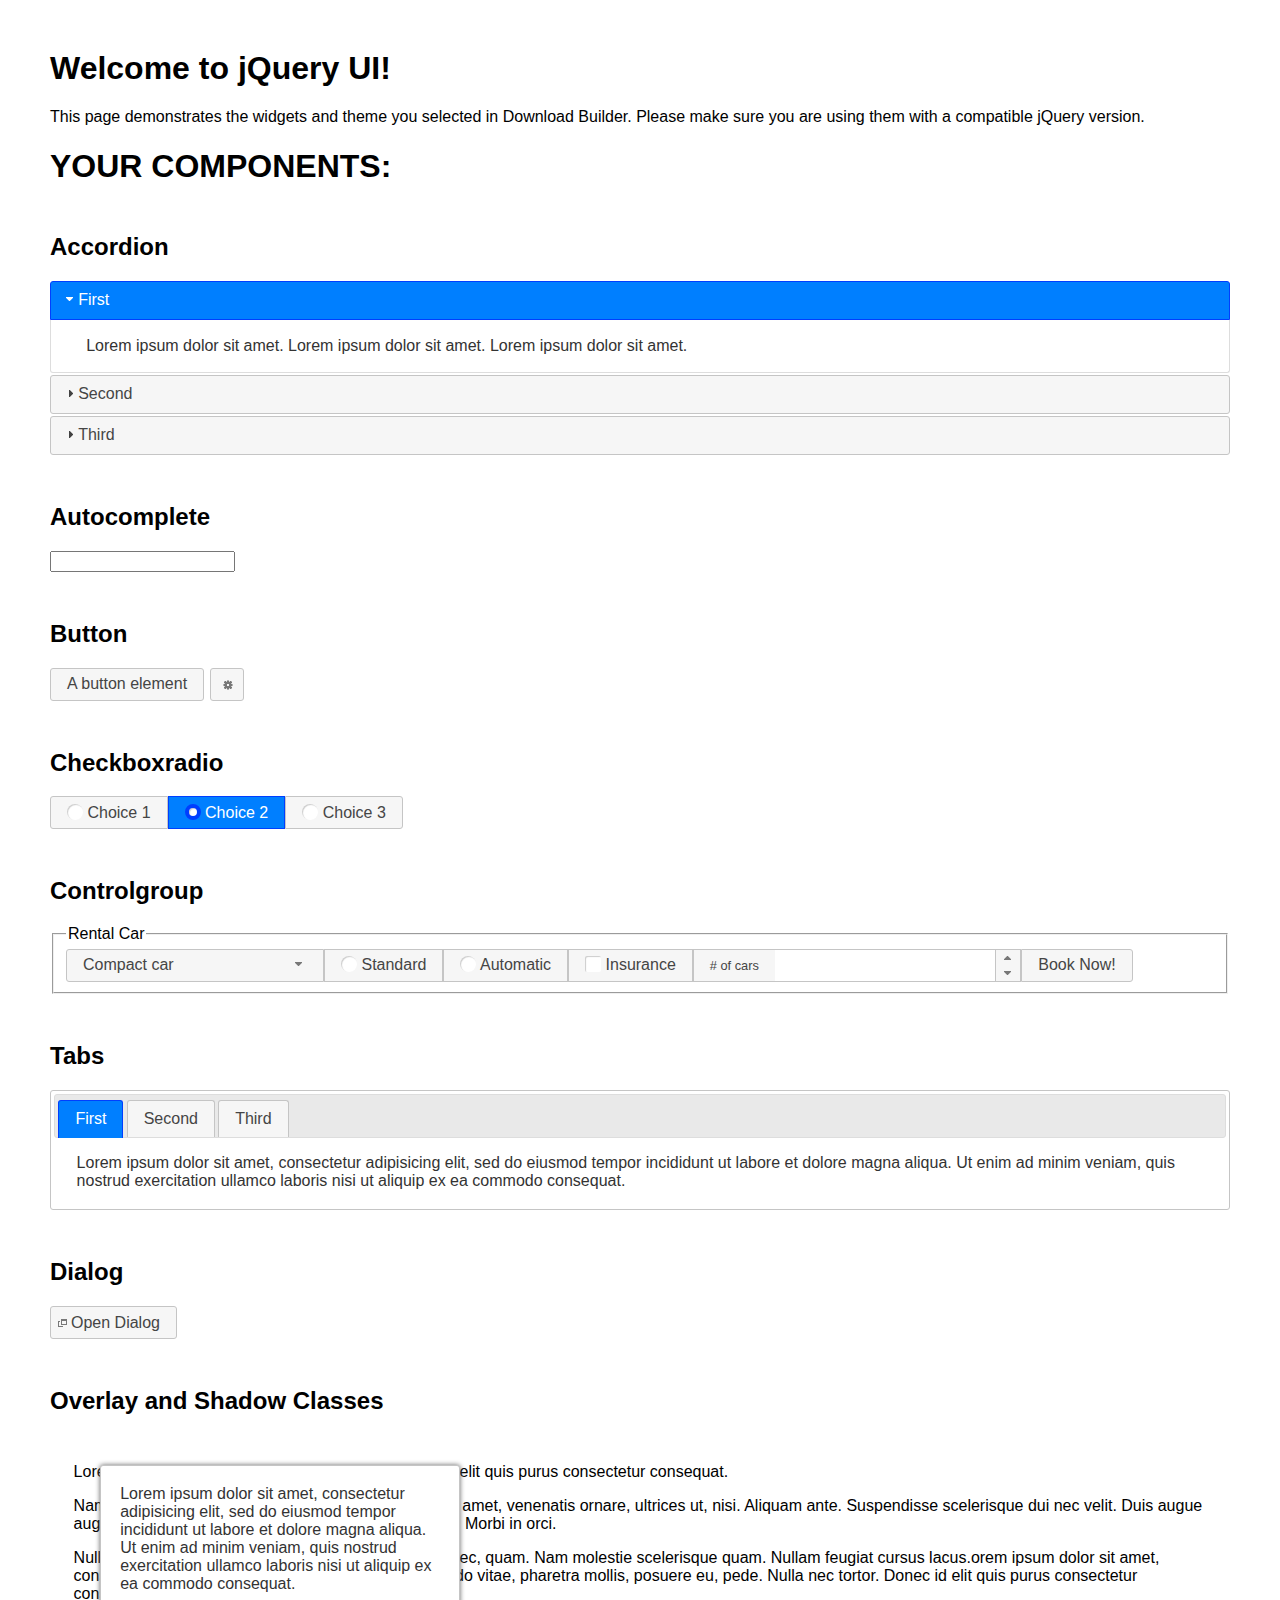
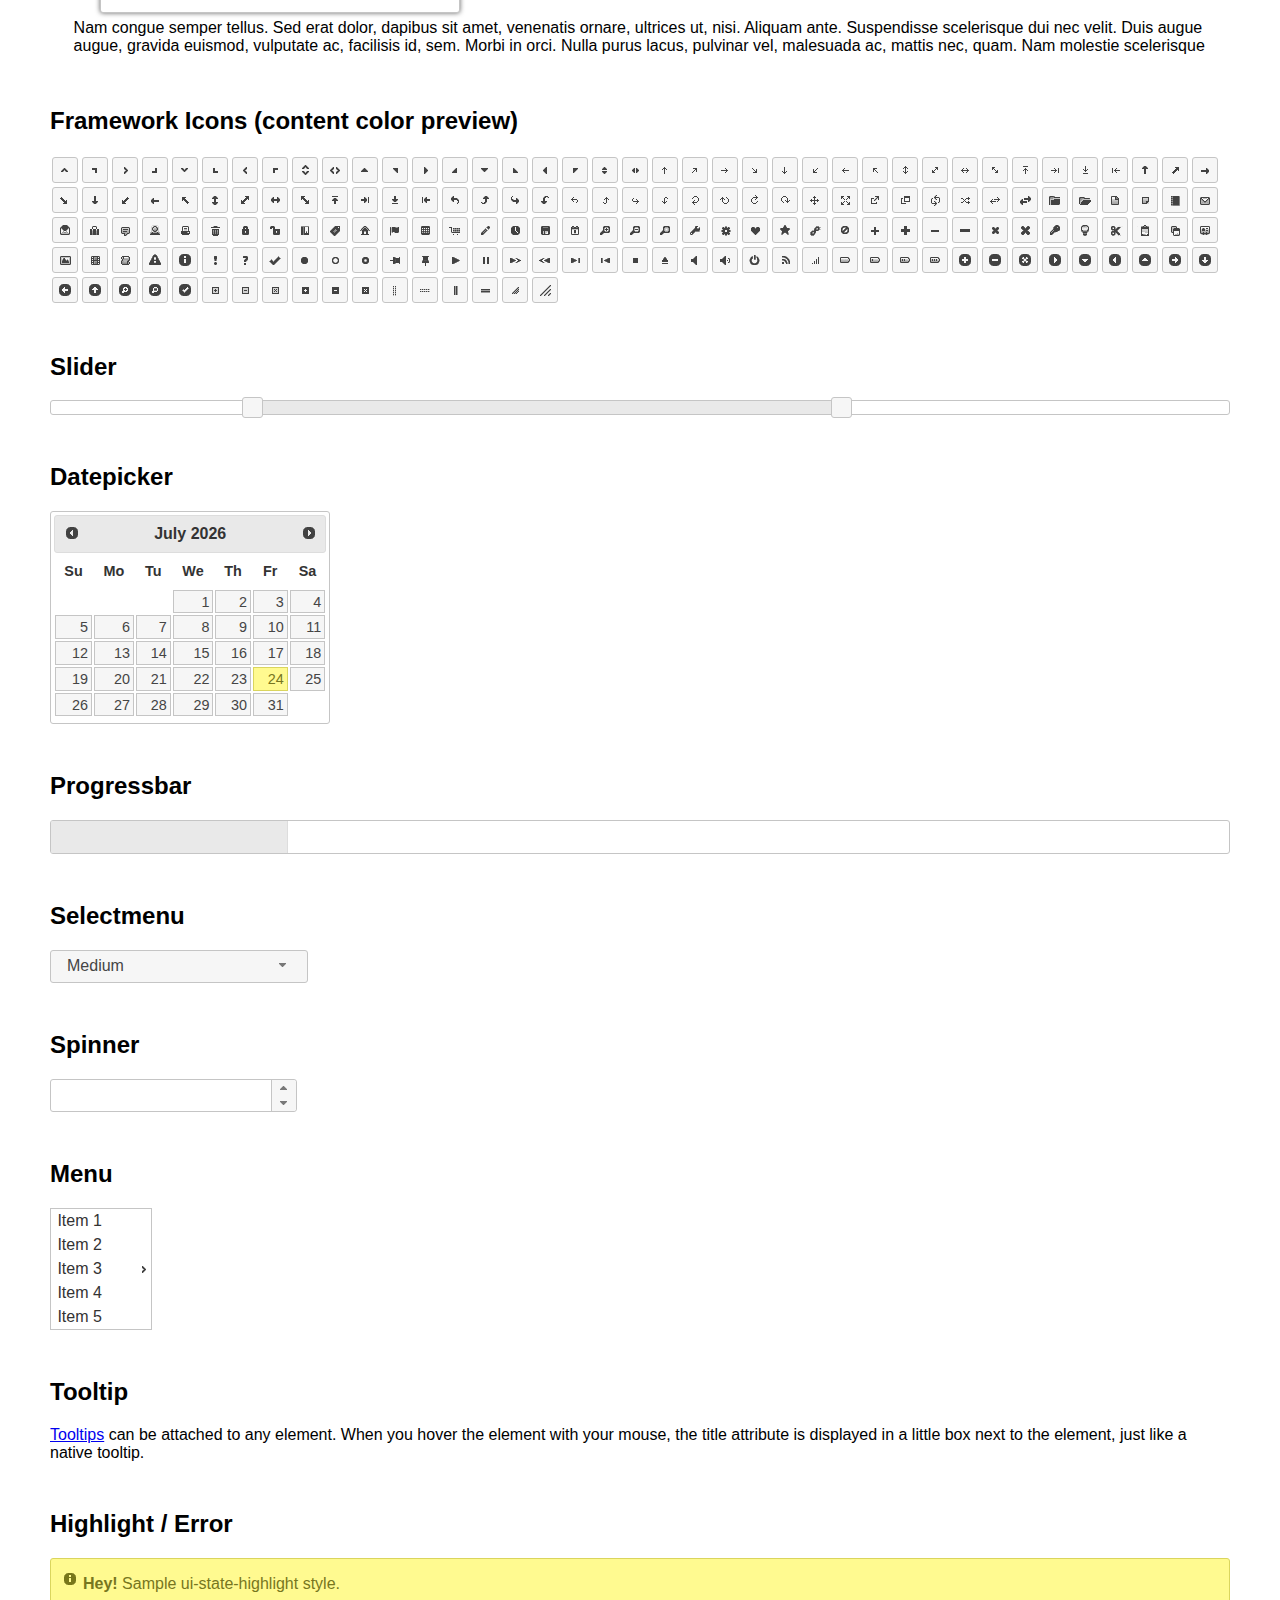
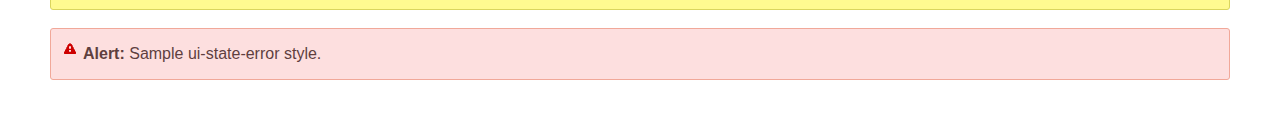
<file: js/jquery-ui-1.13.0/index.html>
<!doctype html>
<html lang="us">
<head>
	<meta charset="utf-8">
	<title>jQuery UI Example Page</title>
	<link href="jquery-ui.css" rel="stylesheet">
	<style>
	body{
		font-family: "Trebuchet MS", sans-serif;
		margin: 50px;
	}
	.demoHeaders {
		margin-top: 2em;
	}
	#dialog-link {
		padding: .4em 1em .4em 20px;
		text-decoration: none;
		position: relative;
	}
	#dialog-link span.ui-icon {
		margin: 0 5px 0 0;
		position: absolute;
		left: .2em;
		top: 50%;
		margin-top: -8px;
	}
	#icons {
		margin: 0;
		padding: 0;
	}
	#icons li {
		margin: 2px;
		position: relative;
		padding: 4px 0;
		cursor: pointer;
		float: left;
		list-style: none;
	}
	#icons span.ui-icon {
		float: left;
		margin: 0 4px;
	}
	.fakewindowcontain .ui-widget-overlay {
		position: absolute;
	}
	select {
		width: 200px;
	}
	</style>
</head>
<body>

<h1>Welcome to jQuery UI!</h1>

<div class="ui-widget">
	<p>This page demonstrates the widgets and theme you selected in Download Builder. Please make sure you are using them with a compatible jQuery version.</p>
</div>

<h1>YOUR COMPONENTS:</h1>

<!-- Accordion -->
<h2 class="demoHeaders">Accordion</h2>
<div id="accordion">
	<h3>First</h3>
	<div>Lorem ipsum dolor sit amet. Lorem ipsum dolor sit amet. Lorem ipsum dolor sit amet.</div>
	<h3>Second</h3>
	<div>Phasellus mattis tincidunt nibh.</div>
	<h3>Third</h3>
	<div>Nam dui erat, auctor a, dignissim quis.</div>
</div>

<!-- Autocomplete -->
<h2 class="demoHeaders">Autocomplete</h2>
<div>
	<input id="autocomplete" title="type &quot;a&quot;">
</div>

<!-- Button -->
<h2 class="demoHeaders">Button</h2>
<button id="button">A button element</button>
<button id="button-icon">An icon-only button</button>

<!-- Checkboxradio -->
<h2 class="demoHeaders">Checkboxradio</h2>
<form style="margin-top: 1em;">
	<div id="radioset">
		<input type="radio" id="radio1" name="radio"><label for="radio1">Choice 1</label>
		<input type="radio" id="radio2" name="radio" checked="checked"><label for="radio2">Choice 2</label>
		<input type="radio" id="radio3" name="radio"><label for="radio3">Choice 3</label>
	</div>
</form>

<!-- Controlgroup -->
<h2 class="demoHeaders">Controlgroup</h2>
<fieldset>
	<legend>Rental Car</legend>
	<div id="controlgroup">
		<select id="car-type">
			<option>Compact car</option>
			<option>Midsize car</option>
			<option>Full size car</option>
			<option>SUV</option>
			<option>Luxury</option>
			<option>Truck</option>
			<option>Van</option>
		</select>
		<label for="transmission-standard">Standard</label>
		<input type="radio" name="transmission" id="transmission-standard">
		<label for="transmission-automatic">Automatic</label>
		<input type="radio" name="transmission" id="transmission-automatic">
		<label for="insurance">Insurance</label>
		<input type="checkbox" name="insurance" id="insurance">
		<label for="horizontal-spinner" class="ui-controlgroup-label"># of cars</label>
		<input id="horizontal-spinner" class="ui-spinner-input">
		<button>Book Now!</button>
	</div>
</fieldset>

<!-- Tabs -->
<h2 class="demoHeaders">Tabs</h2>
<div id="tabs">
	<ul>
		<li><a href="#tabs-1">First</a></li>
		<li><a href="#tabs-2">Second</a></li>
		<li><a href="#tabs-3">Third</a></li>
	</ul>
	<div id="tabs-1">Lorem ipsum dolor sit amet, consectetur adipisicing elit, sed do eiusmod tempor incididunt ut labore et dolore magna aliqua. Ut enim ad minim veniam, quis nostrud exercitation ullamco laboris nisi ut aliquip ex ea commodo consequat.</div>
	<div id="tabs-2">Phasellus mattis tincidunt nibh. Cras orci urna, blandit id, pretium vel, aliquet ornare, felis. Maecenas scelerisque sem non nisl. Fusce sed lorem in enim dictum bibendum.</div>
	<div id="tabs-3">Nam dui erat, auctor a, dignissim quis, sollicitudin eu, felis. Pellentesque nisi urna, interdum eget, sagittis et, consequat vestibulum, lacus. Mauris porttitor ullamcorper augue.</div>
</div>

<h2 class="demoHeaders">Dialog</h2>
<p>
	<button id="dialog-link" class="ui-button ui-corner-all ui-widget">
		<span class="ui-icon ui-icon-newwin"></span>Open Dialog
	</button>
</p>

<h2 class="demoHeaders">Overlay and Shadow Classes</h2>
<div style="position: relative; width: 96%; height: 200px; padding:1% 2%; overflow:hidden;" class="fakewindowcontain">
	<p>Lorem ipsum dolor sit amet,  Nulla nec tortor. Donec id elit quis purus consectetur consequat. </p><p>Nam congue semper tellus. Sed erat dolor, dapibus sit amet, venenatis ornare, ultrices ut, nisi. Aliquam ante. Suspendisse scelerisque dui nec velit. Duis augue augue, gravida euismod, vulputate ac, facilisis id, sem. Morbi in orci. </p><p>Nulla purus lacus, pulvinar vel, malesuada ac, mattis nec, quam. Nam molestie scelerisque quam. Nullam feugiat cursus lacus.orem ipsum dolor sit amet, consectetur adipiscing elit. Donec libero risus, commodo vitae, pharetra mollis, posuere eu, pede. Nulla nec tortor. Donec id elit quis purus consectetur consequat. </p><p>Nam congue semper tellus. Sed erat dolor, dapibus sit amet, venenatis ornare, ultrices ut, nisi. Aliquam ante. Suspendisse scelerisque dui nec velit. Duis augue augue, gravida euismod, vulputate ac, facilisis id, sem. Morbi in orci. Nulla purus lacus, pulvinar vel, malesuada ac, mattis nec, quam. Nam molestie scelerisque quam. </p><p>Nullam feugiat cursus lacus.orem ipsum dolor sit amet, consectetur adipiscing elit. Donec libero risus, commodo vitae, pharetra mollis, posuere eu, pede. Nulla nec tortor. Donec id elit quis purus consectetur consequat. Nam congue semper tellus. Sed erat dolor, dapibus sit amet, venenatis ornare, ultrices ut, nisi. Aliquam ante. </p><p>Suspendisse scelerisque dui nec velit. Duis augue augue, gravida euismod, vulputate ac, facilisis id, sem. Morbi in orci. Nulla purus lacus, pulvinar vel, malesuada ac, mattis nec, quam. Nam molestie scelerisque quam. Nullam feugiat cursus lacus.orem ipsum dolor sit amet, consectetur adipiscing elit. Donec libero risus, commodo vitae, pharetra mollis, posuere eu, pede. Nulla nec tortor. Donec id elit quis purus consectetur consequat. Nam congue semper tellus. Sed erat dolor, dapibus sit amet, venenatis ornare, ultrices ut, nisi. </p>

	<!-- ui-dialog -->
	<div class="ui-widget-overlay ui-front"></div>
	<div style="position: absolute; width: 320px; left: 50px; top: 30px; padding: 1.2em" class="ui-widget ui-front ui-widget-content ui-corner-all ui-widget-shadow">
		Lorem ipsum dolor sit amet, consectetur adipisicing elit, sed do eiusmod tempor incididunt ut labore et dolore magna aliqua. Ut enim ad minim veniam, quis nostrud exercitation ullamco laboris nisi ut aliquip ex ea commodo consequat.
	</div>

</div>

<!-- ui-dialog -->
<div id="dialog" title="Dialog Title">
	<p>Lorem ipsum dolor sit amet, consectetur adipisicing elit, sed do eiusmod tempor incididunt ut labore et dolore magna aliqua. Ut enim ad minim veniam, quis nostrud exercitation ullamco laboris nisi ut aliquip ex ea commodo consequat.</p>
</div>


<h2 class="demoHeaders">Framework Icons (content color preview)</h2>
<ul id="icons" class="ui-widget ui-helper-clearfix">
	<li class="ui-state-default ui-corner-all" title=".ui-icon-caret-1-n"><span class="ui-icon ui-icon-caret-1-n"></span></li>
	<li class="ui-state-default ui-corner-all" title=".ui-icon-caret-1-ne"><span class="ui-icon ui-icon-caret-1-ne"></span></li>
	<li class="ui-state-default ui-corner-all" title=".ui-icon-caret-1-e"><span class="ui-icon ui-icon-caret-1-e"></span></li>
	<li class="ui-state-default ui-corner-all" title=".ui-icon-caret-1-se"><span class="ui-icon ui-icon-caret-1-se"></span></li>
	<li class="ui-state-default ui-corner-all" title=".ui-icon-caret-1-s"><span class="ui-icon ui-icon-caret-1-s"></span></li>
	<li class="ui-state-default ui-corner-all" title=".ui-icon-caret-1-sw"><span class="ui-icon ui-icon-caret-1-sw"></span></li>
	<li class="ui-state-default ui-corner-all" title=".ui-icon-caret-1-w"><span class="ui-icon ui-icon-caret-1-w"></span></li>
	<li class="ui-state-default ui-corner-all" title=".ui-icon-caret-1-nw"><span class="ui-icon ui-icon-caret-1-nw"></span></li>
	<li class="ui-state-default ui-corner-all" title=".ui-icon-caret-2-n-s"><span class="ui-icon ui-icon-caret-2-n-s"></span></li>
	<li class="ui-state-default ui-corner-all" title=".ui-icon-caret-2-e-w"><span class="ui-icon ui-icon-caret-2-e-w"></span></li>
	<li class="ui-state-default ui-corner-all" title=".ui-icon-triangle-1-n"><span class="ui-icon ui-icon-triangle-1-n"></span></li>
	<li class="ui-state-default ui-corner-all" title=".ui-icon-triangle-1-ne"><span class="ui-icon ui-icon-triangle-1-ne"></span></li>
	<li class="ui-state-default ui-corner-all" title=".ui-icon-triangle-1-e"><span class="ui-icon ui-icon-triangle-1-e"></span></li>
	<li class="ui-state-default ui-corner-all" title=".ui-icon-triangle-1-se"><span class="ui-icon ui-icon-triangle-1-se"></span></li>
	<li class="ui-state-default ui-corner-all" title=".ui-icon-triangle-1-s"><span class="ui-icon ui-icon-triangle-1-s"></span></li>
	<li class="ui-state-default ui-corner-all" title=".ui-icon-triangle-1-sw"><span class="ui-icon ui-icon-triangle-1-sw"></span></li>
	<li class="ui-state-default ui-corner-all" title=".ui-icon-triangle-1-w"><span class="ui-icon ui-icon-triangle-1-w"></span></li>
	<li class="ui-state-default ui-corner-all" title=".ui-icon-triangle-1-nw"><span class="ui-icon ui-icon-triangle-1-nw"></span></li>
	<li class="ui-state-default ui-corner-all" title=".ui-icon-triangle-2-n-s"><span class="ui-icon ui-icon-triangle-2-n-s"></span></li>
	<li class="ui-state-default ui-corner-all" title=".ui-icon-triangle-2-e-w"><span class="ui-icon ui-icon-triangle-2-e-w"></span></li>
	<li class="ui-state-default ui-corner-all" title=".ui-icon-arrow-1-n"><span class="ui-icon ui-icon-arrow-1-n"></span></li>
	<li class="ui-state-default ui-corner-all" title=".ui-icon-arrow-1-ne"><span class="ui-icon ui-icon-arrow-1-ne"></span></li>
	<li class="ui-state-default ui-corner-all" title=".ui-icon-arrow-1-e"><span class="ui-icon ui-icon-arrow-1-e"></span></li>
	<li class="ui-state-default ui-corner-all" title=".ui-icon-arrow-1-se"><span class="ui-icon ui-icon-arrow-1-se"></span></li>
	<li class="ui-state-default ui-corner-all" title=".ui-icon-arrow-1-s"><span class="ui-icon ui-icon-arrow-1-s"></span></li>
	<li class="ui-state-default ui-corner-all" title=".ui-icon-arrow-1-sw"><span class="ui-icon ui-icon-arrow-1-sw"></span></li>
	<li class="ui-state-default ui-corner-all" title=".ui-icon-arrow-1-w"><span class="ui-icon ui-icon-arrow-1-w"></span></li>
	<li class="ui-state-default ui-corner-all" title=".ui-icon-arrow-1-nw"><span class="ui-icon ui-icon-arrow-1-nw"></span></li>
	<li class="ui-state-default ui-corner-all" title=".ui-icon-arrow-2-n-s"><span class="ui-icon ui-icon-arrow-2-n-s"></span></li>
	<li class="ui-state-default ui-corner-all" title=".ui-icon-arrow-2-ne-sw"><span class="ui-icon ui-icon-arrow-2-ne-sw"></span></li>
	<li class="ui-state-default ui-corner-all" title=".ui-icon-arrow-2-e-w"><span class="ui-icon ui-icon-arrow-2-e-w"></span></li>
	<li class="ui-state-default ui-corner-all" title=".ui-icon-arrow-2-se-nw"><span class="ui-icon ui-icon-arrow-2-se-nw"></span></li>
	<li class="ui-state-default ui-corner-all" title=".ui-icon-arrowstop-1-n"><span class="ui-icon ui-icon-arrowstop-1-n"></span></li>
	<li class="ui-state-default ui-corner-all" title=".ui-icon-arrowstop-1-e"><span class="ui-icon ui-icon-arrowstop-1-e"></span></li>
	<li class="ui-state-default ui-corner-all" title=".ui-icon-arrowstop-1-s"><span class="ui-icon ui-icon-arrowstop-1-s"></span></li>
	<li class="ui-state-default ui-corner-all" title=".ui-icon-arrowstop-1-w"><span class="ui-icon ui-icon-arrowstop-1-w"></span></li>
	<li class="ui-state-default ui-corner-all" title=".ui-icon-arrowthick-1-n"><span class="ui-icon ui-icon-arrowthick-1-n"></span></li>
	<li class="ui-state-default ui-corner-all" title=".ui-icon-arrowthick-1-ne"><span class="ui-icon ui-icon-arrowthick-1-ne"></span></li>
	<li class="ui-state-default ui-corner-all" title=".ui-icon-arrowthick-1-e"><span class="ui-icon ui-icon-arrowthick-1-e"></span></li>
	<li class="ui-state-default ui-corner-all" title=".ui-icon-arrowthick-1-se"><span class="ui-icon ui-icon-arrowthick-1-se"></span></li>
	<li class="ui-state-default ui-corner-all" title=".ui-icon-arrowthick-1-s"><span class="ui-icon ui-icon-arrowthick-1-s"></span></li>
	<li class="ui-state-default ui-corner-all" title=".ui-icon-arrowthick-1-sw"><span class="ui-icon ui-icon-arrowthick-1-sw"></span></li>
	<li class="ui-state-default ui-corner-all" title=".ui-icon-arrowthick-1-w"><span class="ui-icon ui-icon-arrowthick-1-w"></span></li>
	<li class="ui-state-default ui-corner-all" title=".ui-icon-arrowthick-1-nw"><span class="ui-icon ui-icon-arrowthick-1-nw"></span></li>
	<li class="ui-state-default ui-corner-all" title=".ui-icon-arrowthick-2-n-s"><span class="ui-icon ui-icon-arrowthick-2-n-s"></span></li>
	<li class="ui-state-default ui-corner-all" title=".ui-icon-arrowthick-2-ne-sw"><span class="ui-icon ui-icon-arrowthick-2-ne-sw"></span></li>
	<li class="ui-state-default ui-corner-all" title=".ui-icon-arrowthick-2-e-w"><span class="ui-icon ui-icon-arrowthick-2-e-w"></span></li>
	<li class="ui-state-default ui-corner-all" title=".ui-icon-arrowthick-2-se-nw"><span class="ui-icon ui-icon-arrowthick-2-se-nw"></span></li>
	<li class="ui-state-default ui-corner-all" title=".ui-icon-arrowthickstop-1-n"><span class="ui-icon ui-icon-arrowthickstop-1-n"></span></li>
	<li class="ui-state-default ui-corner-all" title=".ui-icon-arrowthickstop-1-e"><span class="ui-icon ui-icon-arrowthickstop-1-e"></span></li>
	<li class="ui-state-default ui-corner-all" title=".ui-icon-arrowthickstop-1-s"><span class="ui-icon ui-icon-arrowthickstop-1-s"></span></li>
	<li class="ui-state-default ui-corner-all" title=".ui-icon-arrowthickstop-1-w"><span class="ui-icon ui-icon-arrowthickstop-1-w"></span></li>
	<li class="ui-state-default ui-corner-all" title=".ui-icon-arrowreturnthick-1-w"><span class="ui-icon ui-icon-arrowreturnthick-1-w"></span></li>
	<li class="ui-state-default ui-corner-all" title=".ui-icon-arrowreturnthick-1-n"><span class="ui-icon ui-icon-arrowreturnthick-1-n"></span></li>
	<li class="ui-state-default ui-corner-all" title=".ui-icon-arrowreturnthick-1-e"><span class="ui-icon ui-icon-arrowreturnthick-1-e"></span></li>
	<li class="ui-state-default ui-corner-all" title=".ui-icon-arrowreturnthick-1-s"><span class="ui-icon ui-icon-arrowreturnthick-1-s"></span></li>
	<li class="ui-state-default ui-corner-all" title=".ui-icon-arrowreturn-1-w"><span class="ui-icon ui-icon-arrowreturn-1-w"></span></li>
	<li class="ui-state-default ui-corner-all" title=".ui-icon-arrowreturn-1-n"><span class="ui-icon ui-icon-arrowreturn-1-n"></span></li>
	<li class="ui-state-default ui-corner-all" title=".ui-icon-arrowreturn-1-e"><span class="ui-icon ui-icon-arrowreturn-1-e"></span></li>
	<li class="ui-state-default ui-corner-all" title=".ui-icon-arrowreturn-1-s"><span class="ui-icon ui-icon-arrowreturn-1-s"></span></li>
	<li class="ui-state-default ui-corner-all" title=".ui-icon-arrowrefresh-1-w"><span class="ui-icon ui-icon-arrowrefresh-1-w"></span></li>
	<li class="ui-state-default ui-corner-all" title=".ui-icon-arrowrefresh-1-n"><span class="ui-icon ui-icon-arrowrefresh-1-n"></span></li>
	<li class="ui-state-default ui-corner-all" title=".ui-icon-arrowrefresh-1-e"><span class="ui-icon ui-icon-arrowrefresh-1-e"></span></li>
	<li class="ui-state-default ui-corner-all" title=".ui-icon-arrowrefresh-1-s"><span class="ui-icon ui-icon-arrowrefresh-1-s"></span></li>
	<li class="ui-state-default ui-corner-all" title=".ui-icon-arrow-4"><span class="ui-icon ui-icon-arrow-4"></span></li>
	<li class="ui-state-default ui-corner-all" title=".ui-icon-arrow-4-diag"><span class="ui-icon ui-icon-arrow-4-diag"></span></li>
	<li class="ui-state-default ui-corner-all" title=".ui-icon-extlink"><span class="ui-icon ui-icon-extlink"></span></li>
	<li class="ui-state-default ui-corner-all" title=".ui-icon-newwin"><span class="ui-icon ui-icon-newwin"></span></li>
	<li class="ui-state-default ui-corner-all" title=".ui-icon-refresh"><span class="ui-icon ui-icon-refresh"></span></li>
	<li class="ui-state-default ui-corner-all" title=".ui-icon-shuffle"><span class="ui-icon ui-icon-shuffle"></span></li>
	<li class="ui-state-default ui-corner-all" title=".ui-icon-transfer-e-w"><span class="ui-icon ui-icon-transfer-e-w"></span></li>
	<li class="ui-state-default ui-corner-all" title=".ui-icon-transferthick-e-w"><span class="ui-icon ui-icon-transferthick-e-w"></span></li>
	<li class="ui-state-default ui-corner-all" title=".ui-icon-folder-collapsed"><span class="ui-icon ui-icon-folder-collapsed"></span></li>
	<li class="ui-state-default ui-corner-all" title=".ui-icon-folder-open"><span class="ui-icon ui-icon-folder-open"></span></li>
	<li class="ui-state-default ui-corner-all" title=".ui-icon-document"><span class="ui-icon ui-icon-document"></span></li>
	<li class="ui-state-default ui-corner-all" title=".ui-icon-document-b"><span class="ui-icon ui-icon-document-b"></span></li>
	<li class="ui-state-default ui-corner-all" title=".ui-icon-note"><span class="ui-icon ui-icon-note"></span></li>
	<li class="ui-state-default ui-corner-all" title=".ui-icon-mail-closed"><span class="ui-icon ui-icon-mail-closed"></span></li>
	<li class="ui-state-default ui-corner-all" title=".ui-icon-mail-open"><span class="ui-icon ui-icon-mail-open"></span></li>
	<li class="ui-state-default ui-corner-all" title=".ui-icon-suitcase"><span class="ui-icon ui-icon-suitcase"></span></li>
	<li class="ui-state-default ui-corner-all" title=".ui-icon-comment"><span class="ui-icon ui-icon-comment"></span></li>
	<li class="ui-state-default ui-corner-all" title=".ui-icon-person"><span class="ui-icon ui-icon-person"></span></li>
	<li class="ui-state-default ui-corner-all" title=".ui-icon-print"><span class="ui-icon ui-icon-print"></span></li>
	<li class="ui-state-default ui-corner-all" title=".ui-icon-trash"><span class="ui-icon ui-icon-trash"></span></li>
	<li class="ui-state-default ui-corner-all" title=".ui-icon-locked"><span class="ui-icon ui-icon-locked"></span></li>
	<li class="ui-state-default ui-corner-all" title=".ui-icon-unlocked"><span class="ui-icon ui-icon-unlocked"></span></li>
	<li class="ui-state-default ui-corner-all" title=".ui-icon-bookmark"><span class="ui-icon ui-icon-bookmark"></span></li>
	<li class="ui-state-default ui-corner-all" title=".ui-icon-tag"><span class="ui-icon ui-icon-tag"></span></li>
	<li class="ui-state-default ui-corner-all" title=".ui-icon-home"><span class="ui-icon ui-icon-home"></span></li>
	<li class="ui-state-default ui-corner-all" title=".ui-icon-flag"><span class="ui-icon ui-icon-flag"></span></li>
	<li class="ui-state-default ui-corner-all" title=".ui-icon-calculator"><span class="ui-icon ui-icon-calculator"></span></li>
	<li class="ui-state-default ui-corner-all" title=".ui-icon-cart"><span class="ui-icon ui-icon-cart"></span></li>
	<li class="ui-state-default ui-corner-all" title=".ui-icon-pencil"><span class="ui-icon ui-icon-pencil"></span></li>
	<li class="ui-state-default ui-corner-all" title=".ui-icon-clock"><span class="ui-icon ui-icon-clock"></span></li>
	<li class="ui-state-default ui-corner-all" title=".ui-icon-disk"><span class="ui-icon ui-icon-disk"></span></li>
	<li class="ui-state-default ui-corner-all" title=".ui-icon-calendar"><span class="ui-icon ui-icon-calendar"></span></li>
	<li class="ui-state-default ui-corner-all" title=".ui-icon-zoomin"><span class="ui-icon ui-icon-zoomin"></span></li>
	<li class="ui-state-default ui-corner-all" title=".ui-icon-zoomout"><span class="ui-icon ui-icon-zoomout"></span></li>
	<li class="ui-state-default ui-corner-all" title=".ui-icon-search"><span class="ui-icon ui-icon-search"></span></li>
	<li class="ui-state-default ui-corner-all" title=".ui-icon-wrench"><span class="ui-icon ui-icon-wrench"></span></li>
	<li class="ui-state-default ui-corner-all" title=".ui-icon-gear"><span class="ui-icon ui-icon-gear"></span></li>
	<li class="ui-state-default ui-corner-all" title=".ui-icon-heart"><span class="ui-icon ui-icon-heart"></span></li>
	<li class="ui-state-default ui-corner-all" title=".ui-icon-star"><span class="ui-icon ui-icon-star"></span></li>
	<li class="ui-state-default ui-corner-all" title=".ui-icon-link"><span class="ui-icon ui-icon-link"></span></li>
	<li class="ui-state-default ui-corner-all" title=".ui-icon-cancel"><span class="ui-icon ui-icon-cancel"></span></li>
	<li class="ui-state-default ui-corner-all" title=".ui-icon-plus"><span class="ui-icon ui-icon-plus"></span></li>
	<li class="ui-state-default ui-corner-all" title=".ui-icon-plusthick"><span class="ui-icon ui-icon-plusthick"></span></li>
	<li class="ui-state-default ui-corner-all" title=".ui-icon-minus"><span class="ui-icon ui-icon-minus"></span></li>
	<li class="ui-state-default ui-corner-all" title=".ui-icon-minusthick"><span class="ui-icon ui-icon-minusthick"></span></li>
	<li class="ui-state-default ui-corner-all" title=".ui-icon-close"><span class="ui-icon ui-icon-close"></span></li>
	<li class="ui-state-default ui-corner-all" title=".ui-icon-closethick"><span class="ui-icon ui-icon-closethick"></span></li>
	<li class="ui-state-default ui-corner-all" title=".ui-icon-key"><span class="ui-icon ui-icon-key"></span></li>
	<li class="ui-state-default ui-corner-all" title=".ui-icon-lightbulb"><span class="ui-icon ui-icon-lightbulb"></span></li>
	<li class="ui-state-default ui-corner-all" title=".ui-icon-scissors"><span class="ui-icon ui-icon-scissors"></span></li>
	<li class="ui-state-default ui-corner-all" title=".ui-icon-clipboard"><span class="ui-icon ui-icon-clipboard"></span></li>
	<li class="ui-state-default ui-corner-all" title=".ui-icon-copy"><span class="ui-icon ui-icon-copy"></span></li>
	<li class="ui-state-default ui-corner-all" title=".ui-icon-contact"><span class="ui-icon ui-icon-contact"></span></li>
	<li class="ui-state-default ui-corner-all" title=".ui-icon-image"><span class="ui-icon ui-icon-image"></span></li>
	<li class="ui-state-default ui-corner-all" title=".ui-icon-video"><span class="ui-icon ui-icon-video"></span></li>
	<li class="ui-state-default ui-corner-all" title=".ui-icon-script"><span class="ui-icon ui-icon-script"></span></li>
	<li class="ui-state-default ui-corner-all" title=".ui-icon-alert"><span class="ui-icon ui-icon-alert"></span></li>
	<li class="ui-state-default ui-corner-all" title=".ui-icon-info"><span class="ui-icon ui-icon-info"></span></li>
	<li class="ui-state-default ui-corner-all" title=".ui-icon-notice"><span class="ui-icon ui-icon-notice"></span></li>
	<li class="ui-state-default ui-corner-all" title=".ui-icon-help"><span class="ui-icon ui-icon-help"></span></li>
	<li class="ui-state-default ui-corner-all" title=".ui-icon-check"><span class="ui-icon ui-icon-check"></span></li>
	<li class="ui-state-default ui-corner-all" title=".ui-icon-bullet"><span class="ui-icon ui-icon-bullet"></span></li>
	<li class="ui-state-default ui-corner-all" title=".ui-icon-radio-off"><span class="ui-icon ui-icon-radio-off"></span></li>
	<li class="ui-state-default ui-corner-all" title=".ui-icon-radio-on"><span class="ui-icon ui-icon-radio-on"></span></li>
	<li class="ui-state-default ui-corner-all" title=".ui-icon-pin-w"><span class="ui-icon ui-icon-pin-w"></span></li>
	<li class="ui-state-default ui-corner-all" title=".ui-icon-pin-s"><span class="ui-icon ui-icon-pin-s"></span></li>
	<li class="ui-state-default ui-corner-all" title=".ui-icon-play"><span class="ui-icon ui-icon-play"></span></li>
	<li class="ui-state-default ui-corner-all" title=".ui-icon-pause"><span class="ui-icon ui-icon-pause"></span></li>
	<li class="ui-state-default ui-corner-all" title=".ui-icon-seek-next"><span class="ui-icon ui-icon-seek-next"></span></li>
	<li class="ui-state-default ui-corner-all" title=".ui-icon-seek-prev"><span class="ui-icon ui-icon-seek-prev"></span></li>
	<li class="ui-state-default ui-corner-all" title=".ui-icon-seek-end"><span class="ui-icon ui-icon-seek-end"></span></li>
	<li class="ui-state-default ui-corner-all" title=".ui-icon-seek-first"><span class="ui-icon ui-icon-seek-first"></span></li>
	<li class="ui-state-default ui-corner-all" title=".ui-icon-stop"><span class="ui-icon ui-icon-stop"></span></li>
	<li class="ui-state-default ui-corner-all" title=".ui-icon-eject"><span class="ui-icon ui-icon-eject"></span></li>
	<li class="ui-state-default ui-corner-all" title=".ui-icon-volume-off"><span class="ui-icon ui-icon-volume-off"></span></li>
	<li class="ui-state-default ui-corner-all" title=".ui-icon-volume-on"><span class="ui-icon ui-icon-volume-on"></span></li>
	<li class="ui-state-default ui-corner-all" title=".ui-icon-power"><span class="ui-icon ui-icon-power"></span></li>
	<li class="ui-state-default ui-corner-all" title=".ui-icon-signal-diag"><span class="ui-icon ui-icon-signal-diag"></span></li>
	<li class="ui-state-default ui-corner-all" title=".ui-icon-signal"><span class="ui-icon ui-icon-signal"></span></li>
	<li class="ui-state-default ui-corner-all" title=".ui-icon-battery-0"><span class="ui-icon ui-icon-battery-0"></span></li>
	<li class="ui-state-default ui-corner-all" title=".ui-icon-battery-1"><span class="ui-icon ui-icon-battery-1"></span></li>
	<li class="ui-state-default ui-corner-all" title=".ui-icon-battery-2"><span class="ui-icon ui-icon-battery-2"></span></li>
	<li class="ui-state-default ui-corner-all" title=".ui-icon-battery-3"><span class="ui-icon ui-icon-battery-3"></span></li>
	<li class="ui-state-default ui-corner-all" title=".ui-icon-circle-plus"><span class="ui-icon ui-icon-circle-plus"></span></li>
	<li class="ui-state-default ui-corner-all" title=".ui-icon-circle-minus"><span class="ui-icon ui-icon-circle-minus"></span></li>
	<li class="ui-state-default ui-corner-all" title=".ui-icon-circle-close"><span class="ui-icon ui-icon-circle-close"></span></li>
	<li class="ui-state-default ui-corner-all" title=".ui-icon-circle-triangle-e"><span class="ui-icon ui-icon-circle-triangle-e"></span></li>
	<li class="ui-state-default ui-corner-all" title=".ui-icon-circle-triangle-s"><span class="ui-icon ui-icon-circle-triangle-s"></span></li>
	<li class="ui-state-default ui-corner-all" title=".ui-icon-circle-triangle-w"><span class="ui-icon ui-icon-circle-triangle-w"></span></li>
	<li class="ui-state-default ui-corner-all" title=".ui-icon-circle-triangle-n"><span class="ui-icon ui-icon-circle-triangle-n"></span></li>
	<li class="ui-state-default ui-corner-all" title=".ui-icon-circle-arrow-e"><span class="ui-icon ui-icon-circle-arrow-e"></span></li>
	<li class="ui-state-default ui-corner-all" title=".ui-icon-circle-arrow-s"><span class="ui-icon ui-icon-circle-arrow-s"></span></li>
	<li class="ui-state-default ui-corner-all" title=".ui-icon-circle-arrow-w"><span class="ui-icon ui-icon-circle-arrow-w"></span></li>
	<li class="ui-state-default ui-corner-all" title=".ui-icon-circle-arrow-n"><span class="ui-icon ui-icon-circle-arrow-n"></span></li>
	<li class="ui-state-default ui-corner-all" title=".ui-icon-circle-zoomin"><span class="ui-icon ui-icon-circle-zoomin"></span></li>
	<li class="ui-state-default ui-corner-all" title=".ui-icon-circle-zoomout"><span class="ui-icon ui-icon-circle-zoomout"></span></li>
	<li class="ui-state-default ui-corner-all" title=".ui-icon-circle-check"><span class="ui-icon ui-icon-circle-check"></span></li>
	<li class="ui-state-default ui-corner-all" title=".ui-icon-circlesmall-plus"><span class="ui-icon ui-icon-circlesmall-plus"></span></li>
	<li class="ui-state-default ui-corner-all" title=".ui-icon-circlesmall-minus"><span class="ui-icon ui-icon-circlesmall-minus"></span></li>
	<li class="ui-state-default ui-corner-all" title=".ui-icon-circlesmall-close"><span class="ui-icon ui-icon-circlesmall-close"></span></li>
	<li class="ui-state-default ui-corner-all" title=".ui-icon-squaresmall-plus"><span class="ui-icon ui-icon-squaresmall-plus"></span></li>
	<li class="ui-state-default ui-corner-all" title=".ui-icon-squaresmall-minus"><span class="ui-icon ui-icon-squaresmall-minus"></span></li>
	<li class="ui-state-default ui-corner-all" title=".ui-icon-squaresmall-close"><span class="ui-icon ui-icon-squaresmall-close"></span></li>
	<li class="ui-state-default ui-corner-all" title=".ui-icon-grip-dotted-vertical"><span class="ui-icon ui-icon-grip-dotted-vertical"></span></li>
	<li class="ui-state-default ui-corner-all" title=".ui-icon-grip-dotted-horizontal"><span class="ui-icon ui-icon-grip-dotted-horizontal"></span></li>
	<li class="ui-state-default ui-corner-all" title=".ui-icon-grip-solid-vertical"><span class="ui-icon ui-icon-grip-solid-vertical"></span></li>
	<li class="ui-state-default ui-corner-all" title=".ui-icon-grip-solid-horizontal"><span class="ui-icon ui-icon-grip-solid-horizontal"></span></li>
	<li class="ui-state-default ui-corner-all" title=".ui-icon-gripsmall-diagonal-se"><span class="ui-icon ui-icon-gripsmall-diagonal-se"></span></li>
	<li class="ui-state-default ui-corner-all" title=".ui-icon-grip-diagonal-se"><span class="ui-icon ui-icon-grip-diagonal-se"></span></li>
</ul>

<!-- Slider -->
<h2 class="demoHeaders">Slider</h2>
<div id="slider"></div>

<!-- Datepicker -->
<h2 class="demoHeaders">Datepicker</h2>
<div id="datepicker"></div>

<!-- Progressbar -->
<h2 class="demoHeaders">Progressbar</h2>
<div id="progressbar"></div>

<!-- Progressbar -->
<h2 class="demoHeaders">Selectmenu</h2>
<select id="selectmenu">
	<option>Slower</option>
	<option>Slow</option>
	<option selected="selected">Medium</option>
	<option>Fast</option>
	<option>Faster</option>
</select>

<!-- Spinner -->
<h2 class="demoHeaders">Spinner</h2>
<input id="spinner">

<!-- Menu -->
<h2 class="demoHeaders">Menu</h2>
<ul style="width:100px;" id="menu">
	<li><div>Item 1</div></li>
	<li><div>Item 2</div></li>
	<li><div>Item 3</div>
		<ul>
			<li><div>Item 3-1</div></li>
			<li><div>Item 3-2</div></li>
			<li><div>Item 3-3</div></li>
			<li><div>Item 3-4</div></li>
			<li><div>Item 3-5</div></li>
		</ul>
	</li>
	<li><div>Item 4</div></li>
	<li><div>Item 5</div></li>
</ul>

<!-- Tooltip -->
<h2 class="demoHeaders">Tooltip</h2>
<p id="tooltip">
	<a href="#" title="That&apos;s what this widget is">Tooltips</a> can be attached to any element. When you hover
the element with your mouse, the title attribute is displayed in a little box next to the element, just like a native tooltip.
</p>

<!-- Highlight / Error -->
<h2 class="demoHeaders">Highlight / Error</h2>
<div class="ui-widget">
	<div class="ui-state-highlight ui-corner-all" style="margin-top: 20px; padding: 0 .7em;">
		<p><span class="ui-icon ui-icon-info" style="float: left; margin-right: .3em;"></span>
		<strong>Hey!</strong> Sample ui-state-highlight style.</p>
	</div>
</div>
<br>
<div class="ui-widget">
	<div class="ui-state-error ui-corner-all" style="padding: 0 .7em;">
		<p><span class="ui-icon ui-icon-alert" style="float: left; margin-right: .3em;"></span>
		<strong>Alert:</strong> Sample ui-state-error style.</p>
	</div>
</div>

<script src="external/jquery/jquery.js"></script>
<script src="jquery-ui.js"></script>
<script>
$( "#accordion" ).accordion();

var availableTags = [
	"ActionScript",
	"AppleScript",
	"Asp",
	"BASIC",
	"C",
	"C++",
	"Clojure",
	"COBOL",
	"ColdFusion",
	"Erlang",
	"Fortran",
	"Groovy",
	"Haskell",
	"Java",
	"JavaScript",
	"Lisp",
	"Perl",
	"PHP",
	"Python",
	"Ruby",
	"Scala",
	"Scheme"
];
$( "#autocomplete" ).autocomplete({
	source: availableTags
});

$( "#button" ).button();
$( "#button-icon" ).button({
	icon: "ui-icon-gear",
	showLabel: false
});

$( "#radioset" ).buttonset();

$( "#controlgroup" ).controlgroup();

$( "#tabs" ).tabs();

$( "#dialog" ).dialog({
	autoOpen: false,
	width: 400,
	buttons: [
		{
			text: "Ok",
			click: function() {
				$( this ).dialog( "close" );
			}
		},
		{
			text: "Cancel",
			click: function() {
				$( this ).dialog( "close" );
			}
		}
	]
});

// Link to open the dialog
$( "#dialog-link" ).click(function( event ) {
	$( "#dialog" ).dialog( "open" );
	event.preventDefault();
});

$( "#datepicker" ).datepicker({
	inline: true
});

$( "#slider" ).slider({
	range: true,
	values: [ 17, 67 ]
});

$( "#progressbar" ).progressbar({
	value: 20
});

$( "#spinner" ).spinner();

$( "#menu" ).menu();

$( "#tooltip" ).tooltip();

$( "#selectmenu" ).selectmenu();

// Hover states on the static widgets
$( "#dialog-link, #icons li" ).hover(
	function() {
		$( this ).addClass( "ui-state-hover" );
	},
	function() {
		$( this ).removeClass( "ui-state-hover" );
	}
);
</script>
</body>
</html>
</file>
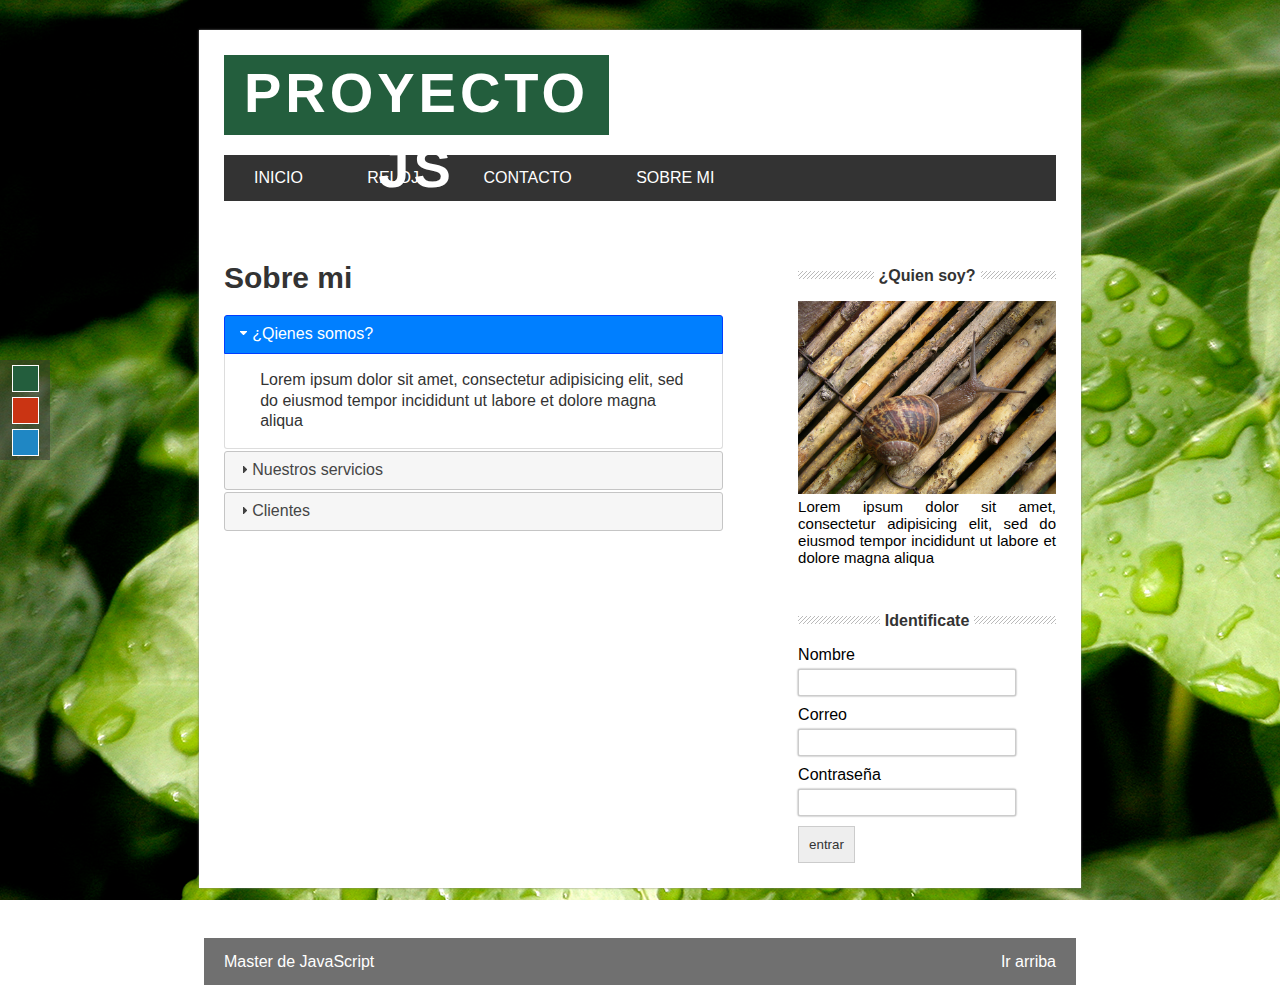
<file: sobremi.html>
<!DOCTYPE HTML>
<html lang="es">
<head>
	<meta charset="utf-8">
	<title>Proyecto con JavaScript</title>
	<!--Estilos css-->
	<link rel="stylesheet" type="text/css" href="css/style.css">
	<link id="theme" rel="stylesheet" type="text/css" href="css/green.css">
	<!--jquery-->
	<script src="https://ajax.googleapis.com/ajax/libs/jquery/3.1.1/jquery.min.js"></script>

	<!--jaqueryui-->
	<link rel="stylesheet" type="text/css" href="js/jquery-ui-1.13.0/jquery-ui.min.css">
	<link rel="stylesheet" type="text/css" href="js/jquery-ui-1.13.0/jquery-ui.structure.min.css"
	>
	<link rel="stylesheet" type="text/css" href="js/jquery-ui-1.13.0/jquery-ui.theme.min.css">
	<script type="text/javascript" src="js/jquery-ui-1.13.0/jquery-ui.min.js"></script>
	
    <!--mis scripts-->
    <script type="text/javascript" src="js/main.js"></script>
</head>
<body>
	<div id="selector-theme">
		<div id="to-green"></div>
		<div id="to-red"></div>
		<div id="to-blue"></div>
	</div>
	<section id="global">
		<!-- Cabecera -->
		<header>
			<div id="logo">
				<h1>Proyecto JS</h1>
			</div>
			<div class="clearfix">
				
			</div>
			<nav id="menu">
				<ul>
					<li><a href="index.html">Inicio</a></li>
					<li><a href="reloj.html">Reloj</a></li>
					<li><a href="contacto.html">Contacto</a></li>
					<li><a href="sobremi.html">Sobre mi</a></li>
				</ul>
			</nav>
		</header>
		<!--Contenido-->
		<section id="content">
			<div id="box">
				<!-- se carga acordeon-->
				<h2>Sobre mi</h2>
				<div id="acordeon">
					<h3>¿Qienes somos?</h3>
					<div>
						<p>
							Lorem ipsum dolor sit amet, consectetur adipisicing elit, sed do eiusmod tempor incididunt ut labore et dolore magna aliqua	
						</p>
					</div>
					<h3>Nuestros servicios</h3>
					<div>
						<p>
							Lorem ipsum dolor sit amet, consectetur adipisicing elit, sed do eiusmod tempor incididunt ut labore et dolore magna aliqua	
						</p>
					</div>
					<h3>Clientes</h3>
					<div>
						<p>
							Lorem ipsum dolor sit amet, consectetur adipisicing elit, sed do eiusmod tempor incididunt ut labore et dolore magna aliqua	
						</p>
					</div>
				</div>
			</div>
			<aside id="sidebar">
				<div id="abaut">
					<h4><span>¿Quien soy?</span></h4>
					<img src="img/caracol.jpg">
					<p>
						Lorem ipsum dolor sit amet, consectetur adipisicing elit, sed do eiusmod
					tempor incididunt ut labore et dolore magna aliqua
					</p>
					
				</div>

				<div id="login">
					<h4><span>Identificate</span></h4>
					<form>
						<label for="name">
							Nombre
						</label>
						<input type="text" id="form-name"name="name">
						<label for="email">
							Correo
						</label>
						<input type="text" id="form-email"name="email">
						<label for="password">
							Contraseña
						</label>
						<input type="password" id="form-password"name="password">
						<input type="submit" name="" value="entrar">

					</form>
					
				</div>

			</aside>
			<div class="clearfix"></div>
			
		</section>
		
	</section>
	<footer>
		Master de JavaScript
		<a href="#" class="subir">Ir arriba</a>
	</footer>

</body>
</html>
</file>
<file: css/style.css>
*{
	margin: 0px;
	padding: 0px;
}
.clearfix{
	float: none;
	clear: both;
}

#global{
	width: 65%;
	margin: 0px auto;
	margin-top: 30px;
	padding: 25px;
	background: white; 
	box-shadow: 0px 0px 2px grey;
}

#logo{
	font-family: "Vernada", "Arial";
	font-size: 28px;
	letter-spacing: 4px;
	line-height: 75px;
	color: white;
	text-align: center;
	width: 385px;
	height: 80px;
	margin-bottom: 20px;
	float: left;
	text-transform: uppercase;
}

#menu{
	font-family: Helvetica, Arial;
	background: #333;
	width: 100%;
	text-transform: uppercase;
	margin-bottom: 20px;
}

#menu ul{
	line-height: 46px;
	list-style: none;
}

#menu ul li{
	height: 46px;
	display: inline-block;
	transition: all 300ms;
}


#menu ul li a{
	display: block;
	color: white;
	text-decoration: none;
	padding-left: 30px;
	padding-right: 30px;
}

#posts{
	width: 60%;
	float: left;
	font-family: Helvetica, Arial; 
	padding: 7px;

}

h2{
	font-size: 30px;
	color: #333;
	font-family: Helvetica, Arial; 
}

.post .date{
	display: block;
	color: grey;
	margin-top: 5px;
}

.post p{
	margin-top: 10px;
	margin-bottom: 20px;
	line-height: 22px;
	text-align: justify;
}

.button-more{
	font-size: 14px;
	text-align: center;
	display: block;
	padding: 15px;
	color: white;
	text-decoration: none;
	margin-top: 10px;
	width: 70px;
	margin-bottom: 20px;
}

#sidebar{
	font-family: Hevetica, Arial;
	width: 31%;
	float: right;
}

#sidebar h4{
	margin-top: 50px;
	margin-bottom: 20px;
	text-align: center;
	line-height: 10px;
	color: #333;
	background: url('../img/lines.png') repeat-x;
}

#sidebar h4 span{
	background: white;
	padding: 5px;
}

#sidebar img{
	width: 100%;
}

#sidebar p{
	font-size: 15px;
	text-align: justify;
}

form input[type="text"],
form input[type="password"],
form input[type="email"],
form input[type="number"],
select{
	padding: 5px;
	border-radius: 2px;
	border:1px solid #ccc;
	width: 80%;
	margin-bottom: 10px;
	box-shadow: 0px 0px 2px grey;
	margin-top: 5px;

}

form input[type="submit"]{
	background: #eee;
	padding: 10px;
	border: 1px solid #ccc;
	color: #333;
	cursor: pointer;
}

footer{
	font-family: Hevetica, Arial;
	color: white;
	height: 47px;
	background: rgba(51, 51, 51, 0.70);
	margin: 0px auto;
	width: 65%;
	padding-left: 20px;
	padding-right: 20px;
	margin-top: 50px;
	line-height: 47px;
}

.bx-wrapper, .bx-viewport{
	height: 250px !important;
}

#selector-theme{
	position: fixed;
	top: 40%;
	background: rgba(51, 51, 51, 0.5);
	width: 50px;
	height: 100px;
}

#to-green, 
#to-red, 
#to-blue{
	width: 25px;
	height: 25px;
	border: 1px solid white;
	display: block;
	margin: 0px auto;
	margin-top: 5px;
	margin-bottom: 5px;
	cursor: pointer;
}

#to-green{
	background: #235E3D;
}

#to-red{
	background: #CA3413;

}

#to-blue{
	background: #1F87C4;
}

.subir{
	color: white;
	text-decoration: none;
	display: block;
	float: right;
}

#box{
	width: 60%;
	float: left;
	margin-top: 40px;

}

#acordeon{
	margin-top: 20px;

}

#reloj{
	font-size: 30px;
	font-weight: bold;
	font-family: Helvetica, Arial;
	color: #333;
	border: 5px dashed #333;
	width: 30%;
	padding: 30px;
	margin: 0px auto;
}

#form-contact{
	width: 50%;
	margin-top: 10px;
	font-family: Hevetica, Arial;
}

#form-contact label{
	display: block;
	width: 100%
	margin-top: 5px;
}

.form-error{
	float: right;
	font-size: 11px;
	background: red;
	color: white;
	padding: 10px;
	width: 65%;

}
</file>
<file: css/green.css>
body{
	background: url('../img/hojas.jpg');
	background-attachment: fixed;
}

#logo{
	background: #235E3d;
	
}

#menu ul li:hover{
	background: #235E3d;
}

.button-more{
	background: #235E3d;
}
</file>
